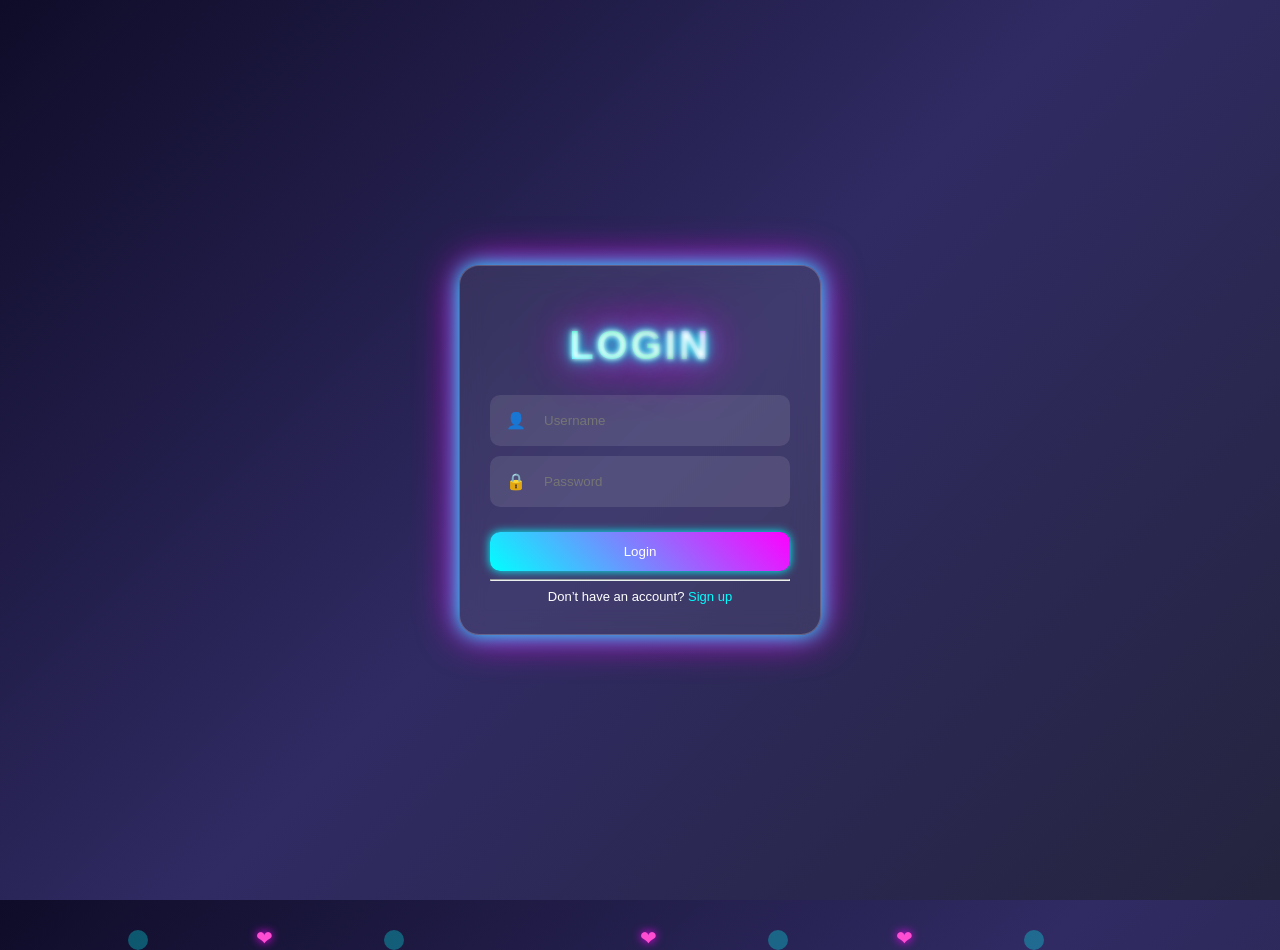
<file: index.html>
<!DOCTYPE html>
<html lang="en">
<head>
    <meta charset="UTF-8">
    <title>Login Page</title>
    <link rel="stylesheet" href="style.css">
</head>
<body>

<!-- floating bubbles -->
<div class="bubble"></div>
<div class="bubble"></div>
<div class="bubble"></div>
<div class="bubble"></div>

<!-- floating hearts -->
<div class="heart">❤</div>
<div class="heart">❤</div>
<div class="heart">❤</div>

<div class="box">

    <h1>LOGIN</h1>

    <div class="input-box">
        <span class="icon">👤</span>
        <input type="text" placeholder="Username">
    </div>

    <div class="input-box">
        <span class="icon">🔒</span>
        <input type="password" placeholder="Password">
    </div>

    <button type="button" onclick="location.href='dashboard/das.html'">Login</button>

    <hr>

    <div class="signup">
        Don’t have an account? <a href="registor/reg.html">Sign up</a>
    </div>

</div>

</body>
</html>
</file>
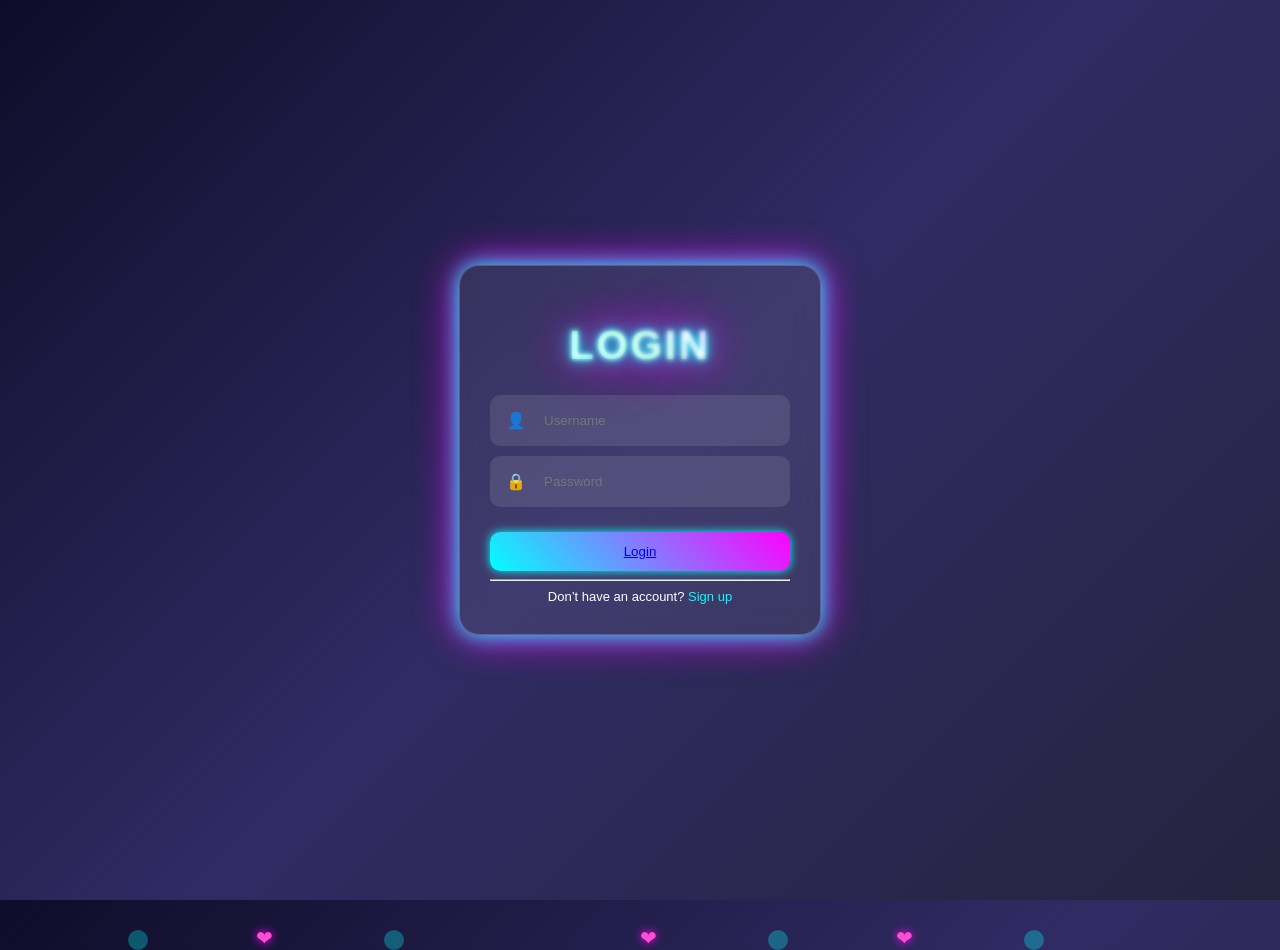
<file: project/index.html>
<!DOCTYPE html>
<html lang="en">
<head>
    <meta charset="UTF-8">
    <title>Login Page</title>
    <link rel="stylesheet" href="style.css">
</head>
<body>

<!-- floating bubbles -->
<div class="bubble"></div>
<div class="bubble"></div>
<div class="bubble"></div>
<div class="bubble"></div>

<!-- floating hearts -->
<div class="heart">❤</div>
<div class="heart">❤</div>
<div class="heart">❤</div>

<div class="box">

    <h1>LOGIN</h1>

    <div class="input-box">
        <span class="icon">👤</span>
        <input type="text" placeholder="Username">
    </div>

    <div class="input-box">
        <span class="icon">🔒</span>
        <input type="password" placeholder="Password">
    </div>

    <button><a href="http://127.0.0.1:5500/login/dashboard/das.html">Login</a></button>

    <hr>

    <div class="signup">
        Don’t have an account? <a href="http://127.0.0.1:5500/login/registor/reg.html">Sign up</a>
    </div>

</div>

</body>
</html>
</file>
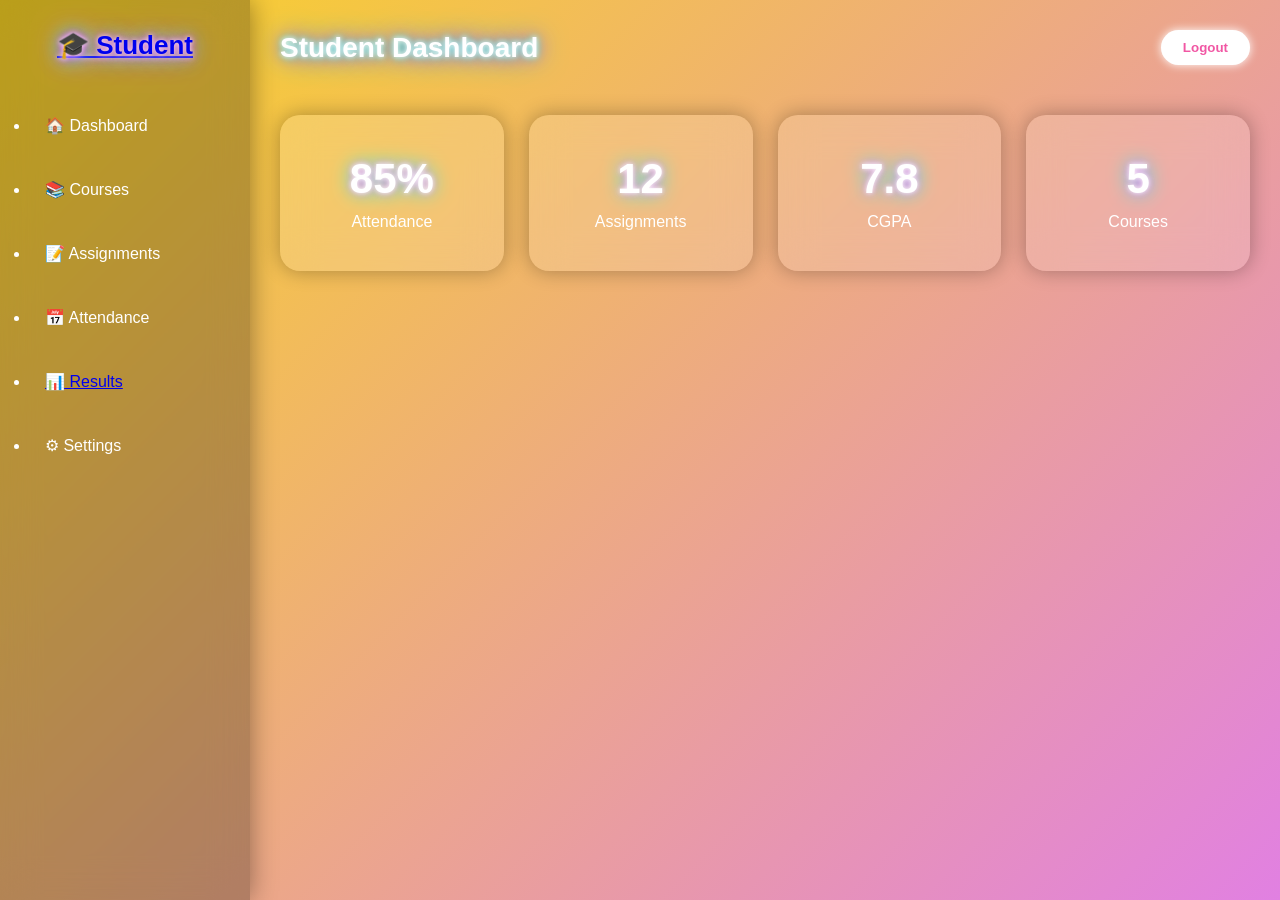
<file: dashboard/das.html>
<!DOCTYPE html>
<html lang="en">
<head>
<meta charset="UTF-8">
<meta name="viewport" content="width=device-width, initial-scale=1.0">
<title>Student Dashboard</title>
<link rel="stylesheet" href="style.css">
</head>

<body>

<div class="sidebar">
    <h2><a href="../porfolio/po.html">🎓 Student</a></h2>

    <ul>
        <li>🏠 Dashboard</li>
        <li>📚 Courses</li>
        <li>📝 Assignments</li>
        <li>📅 Attendance</li>
        <li><a href="../mark/ma.html">📊 Results</a></li>
        <li>⚙ Settings</li>
    </ul>
</div>

<div class="main">

    <div class="topbar">
        <h1>Student Dashboard</h1>
        <button>Logout</button>
    </div>

    <div class="cards">

        <div class="card">
            <h2>85%</h2>
            <p>Attendance</p>
        </div>

        <div class="card">
            <h2>12</h2>
            <p>Assignments</p>
        </div>

        <div class="card">
            <h2>7.8</h2>
            <p>CGPA</p>
        </div>

        <div class="card">
            <h2>5</h2>
            <p>Courses</p>
        </div>

    </div>

</div>

</body>
</html>
</file>
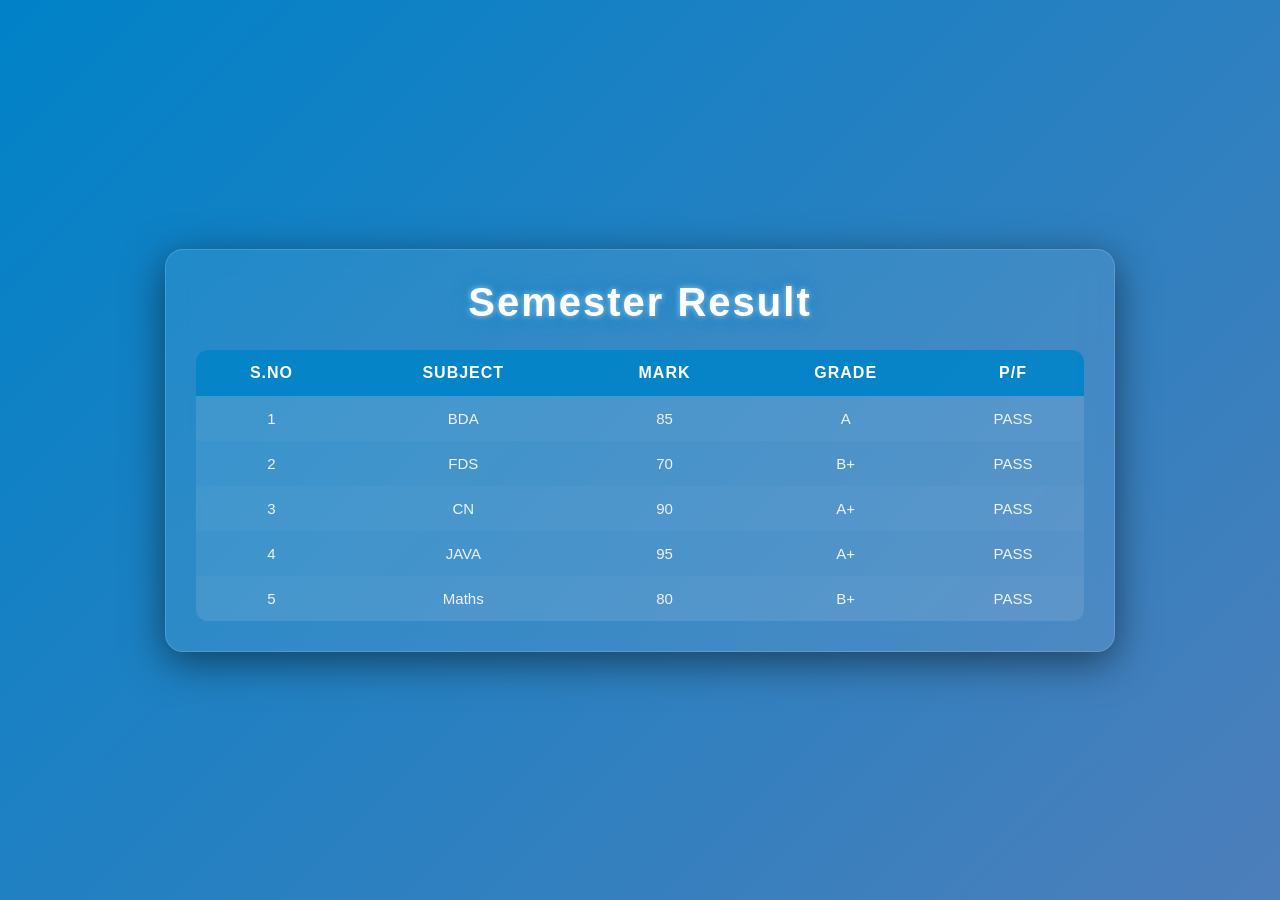
<file: mark/ma.html>
<!DOCTYPE html>
<html lang="en">
<head>
    <meta charset="UTF-8">
    <meta name="viewport" content="width=device-width, initial-scale=1.0">
    <title>Semester Result</title>

    <link rel="stylesheet" href="style.css">
</head>

<body>

    <div class="container">

        <h1>Semester Result</h1>

        <table>
            <tr>
                <th>S.No</th>
                <th>Subject</th>
                <th>Mark</th>
                <th>Grade</th>
                <th>P/F</th>
            </tr>

            <tr>
                <td>1</td>
                <td>BDA</td>
                <td>85</td>
                <td>A</td>
                <td>PASS</td>
            </tr>

            <tr>
                <td>2</td>
                <td>FDS</td>
                <td>70</td>
                <td>B+</td>
                <td>PASS</td>
            </tr>

            <tr>
                <td>3</td>
                <td>CN</td>
                <td>90</td>
                <td>A+</td>
                <td>PASS</td>
            </tr>

            <tr>
                <td>4</td>
                <td>JAVA</td>
                <td>95</td>
                <td>A+</td>
                <td>PASS</td>
            </tr>

            <tr>
                <td>5</td>
                <td>Maths</td>
                <td>80</td>
                <td>B+</td>
                <td>PASS</td>
            </tr>

        </table>

    </div>

</body>
</html>
</file>
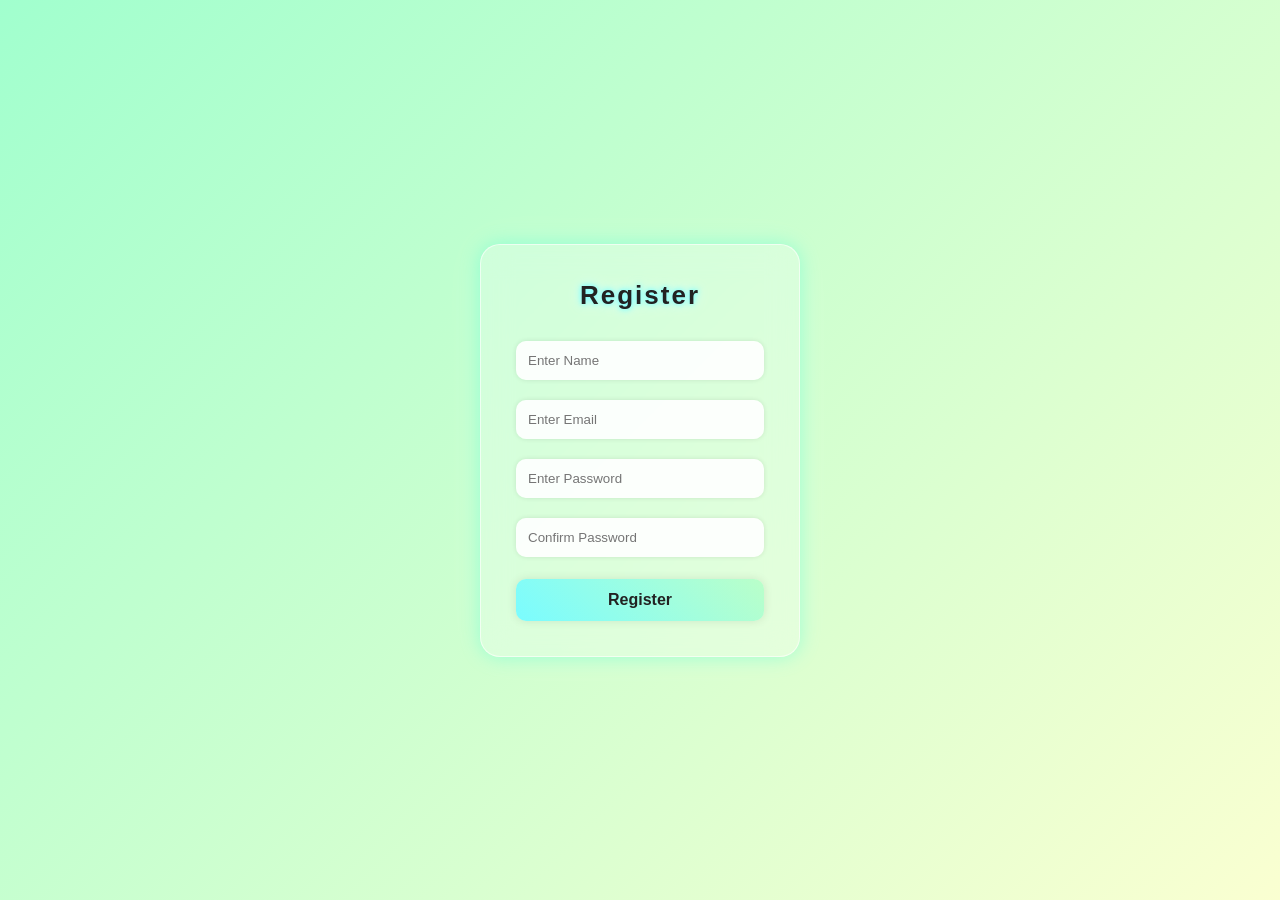
<file: registor/reg.html>
<!DOCTYPE html>
<html lang="en">
<head>
  <meta charset="UTF-8">
  <title>Register Page</title>
  <link rel="stylesheet" href="style.css">
</head>
<body>

  <div class="container">
    <h2>Register</h2>

    <form>
      <input type="text" placeholder="Enter Name" required>

      <input type="email" placeholder="Enter Email" required>

      <input type="password" placeholder="Enter Password" required>

      <input type="password" placeholder="Confirm Password" required>

      <button type="button" onclick="location.href='../index.html'">Register</button>
    </form>
  </div>

</body>
</html>
</file>
<file: style.css>
/* Background */
body{
    margin:0;
    height:100vh;
    display:flex;
    justify-content:center;
    align-items:center;
    font-family:Arial;
    background:linear-gradient(135deg,#0f0c29,#302b63,#24243e);
    overflow:hidden;
}

/* LOGIN BOX */
.box{
    background:rgba(255,255,255,0.08);
    padding:30px;
    border-radius:20px;
    width:300px;
    text-align:center;

    backdrop-filter:blur(12px);
    border:1px solid rgba(255,255,255,0.2);

    box-shadow:0 0 20px #00ffff,
               0 0 40px #ff00ff;
    transition:0.4s;
}

.box:hover{
    transform:scale(1.05);
    box-shadow:0 0 30px #00ffff,
               0 0 60px #ff00ff;
}

/* 🔥 LOGIN TEXT GLOW */
h1{
    font-size:40px;
    letter-spacing:3px;

    background:linear-gradient(45deg,#ff0000,#00ffff,#00ff00,#ff00ff,#ffff00);
    -webkit-background-clip:text;
    color:transparent;

    text-shadow:
    0 0 5px #fff,
    0 0 10px #00ffff,
    0 0 20px #00ffff,
    0 0 40px #ff00ff,
    0 0 60px #ff00ff;

    animation:glow 2s infinite alternate;
}

/* Glow Animation */
@keyframes glow{
    from{
        text-shadow:
        0 0 5px #fff,
        0 0 10px #00ffff,
        0 0 20px #00ffff,
        0 0 40px #ff00ff;
    }
    to{
        text-shadow:
        0 0 10px #fff,
        0 0 20px #00ffff,
        0 0 40px #00ffff,
        0 0 60px #ff00ff,
        0 0 80px #ff00ff;
    }
}

/* INPUT BOX */
.input-box{
    display:flex;
    align-items:center;
    background:rgba(255,255,255,0.1);
    margin:10px 0;
    border-radius:10px;
    padding:8px;
}

.icon{
    margin:0 8px;
}

.input-box input{
    width:100%;
    border:none;
    outline:none;
    background:transparent;
    color:white;
    padding:10px;
}

/* BUTTON */
button{
    width:100%;
    padding:12px;
    border:none;
    border-radius:10px;
    margin-top:15px;

    background:linear-gradient(45deg,#00ffff,#ff00ff);
    color:white;
    cursor:pointer;

    box-shadow:0 0 10px #00ffff;
    transition:0.3s;
}

button:hover{
    transform:scale(1.1);
    box-shadow:0 0 25px #ff00ff,
               0 0 50px #00ffff;
}

/* SIGNUP */
.signup{
    font-size:13px;
    color:white;
}

.signup a{
    color:#00ffff;
    text-decoration:none;
}

/* BUBBLES */
.bubble{
    position:absolute;
    bottom:-50px;
    width:20px;
    height:20px;
    background:rgba(0,255,255,0.3);
    border-radius:50%;
    animation:rise 8s infinite;
}

.bubble:nth-child(1){left:10%;animation-duration:6s;}
.bubble:nth-child(2){left:30%;animation-duration:7s;}
.bubble:nth-child(3){left:60%;animation-duration:5s;}
.bubble:nth-child(4){left:80%;animation-duration:9s;}

@keyframes rise{
    0%{transform:translateY(0);opacity:0;}
    50%{opacity:1;}
    100%{transform:translateY(-100vh);opacity:0;}
}

/* HEARTS */
.heart{
    position:absolute;
    bottom:-50px;
    color:#ff4dd2;
    font-size:20px;
    animation:float 10s infinite;
    text-shadow:0 0 10px #ff00ff;
}

.heart:nth-child(5){left:20%;}
.heart:nth-child(6){left:50%;}
.heart:nth-child(7){left:70%;}

@keyframes float{
    0%{transform:translateY(0);opacity:0;}
    50%{opacity:1;}
    100%{transform:translateY(-100vh) rotate(360deg);opacity:0;}
}
</file>
<file: project/style.css>
/* Background */
body{
    margin:0;
    height:100vh;
    display:flex;
    justify-content:center;
    align-items:center;
    font-family:Arial;
    background:linear-gradient(135deg,#0f0c29,#302b63,#24243e);
    overflow:hidden;
}

/* LOGIN BOX */
.box{
    background:rgba(255,255,255,0.08);
    padding:30px;
    border-radius:20px;
    width:300px;
    text-align:center;

    backdrop-filter:blur(12px);
    border:1px solid rgba(255,255,255,0.2);

    box-shadow:0 0 20px #00ffff,
               0 0 40px #ff00ff;
    transition:0.4s;
}

.box:hover{
    transform:scale(1.05);
    box-shadow:0 0 30px #00ffff,
               0 0 60px #ff00ff;
}

/* 🔥 LOGIN TEXT GLOW */
h1{
    font-size:40px;
    letter-spacing:3px;

    background:linear-gradient(45deg,#ff0000,#00ffff,#00ff00,#ff00ff,#ffff00);
    -webkit-background-clip:text;
    color:transparent;

    text-shadow:
    0 0 5px #fff,
    0 0 10px #00ffff,
    0 0 20px #00ffff,
    0 0 40px #ff00ff,
    0 0 60px #ff00ff;

    animation:glow 2s infinite alternate;
}

/* Glow Animation */
@keyframes glow{
    from{
        text-shadow:
        0 0 5px #fff,
        0 0 10px #00ffff,
        0 0 20px #00ffff,
        0 0 40px #ff00ff;
    }
    to{
        text-shadow:
        0 0 10px #fff,
        0 0 20px #00ffff,
        0 0 40px #00ffff,
        0 0 60px #ff00ff,
        0 0 80px #ff00ff;
    }
}

/* INPUT BOX */
.input-box{
    display:flex;
    align-items:center;
    background:rgba(255,255,255,0.1);
    margin:10px 0;
    border-radius:10px;
    padding:8px;
}

.icon{
    margin:0 8px;
}

.input-box input{
    width:100%;
    border:none;
    outline:none;
    background:transparent;
    color:white;
    padding:10px;
}

/* BUTTON */
button{
    width:100%;
    padding:12px;
    border:none;
    border-radius:10px;
    margin-top:15px;

    background:linear-gradient(45deg,#00ffff,#ff00ff);
    color:white;
    cursor:pointer;

    box-shadow:0 0 10px #00ffff;
    transition:0.3s;
}

button:hover{
    transform:scale(1.1);
    box-shadow:0 0 25px #ff00ff,
               0 0 50px #00ffff;
}

/* SIGNUP */
.signup{
    font-size:13px;
    color:white;
}

.signup a{
    color:#00ffff;
    text-decoration:none;
}

/* BUBBLES */
.bubble{
    position:absolute;
    bottom:-50px;
    width:20px;
    height:20px;
    background:rgba(0,255,255,0.3);
    border-radius:50%;
    animation:rise 8s infinite;
}

.bubble:nth-child(1){left:10%;animation-duration:6s;}
.bubble:nth-child(2){left:30%;animation-duration:7s;}
.bubble:nth-child(3){left:60%;animation-duration:5s;}
.bubble:nth-child(4){left:80%;animation-duration:9s;}

@keyframes rise{
    0%{transform:translateY(0);opacity:0;}
    50%{opacity:1;}
    100%{transform:translateY(-100vh);opacity:0;}
}

/* HEARTS */
.heart{
    position:absolute;
    bottom:-50px;
    color:#ff4dd2;
    font-size:20px;
    animation:float 10s infinite;
    text-shadow:0 0 10px #ff00ff;
}

.heart:nth-child(5){left:20%;}
.heart:nth-child(6){left:50%;}
.heart:nth-child(7){left:70%;}

@keyframes float{
    0%{transform:translateY(0);opacity:0;}
    50%{opacity:1;}
    100%{transform:translateY(-100vh) rotate(360deg);opacity:0;}
}
</file>
<file: dashboard/style.css>
*{
    margin:0;
    padding:0;
    box-sizing:border-box;
    font-family:Arial, Helvetica, sans-serif;
}

/* 🌈 Animated Neon Background */
body{
    display:flex;
    height:100vh;
    overflow:hidden;
    background:linear-gradient(-45deg,#ff0099,#493240,#00dbde,#e180e2,#f9d423);
    background-size:400% 400%;
    animation:gradientBG 12s ease infinite;
}

/* Background animation */
@keyframes gradientBG{
    0%{background-position:0% 50%;}
    50%{background-position:100% 50%;}
    100%{background-position:0% 50%;}
}

/* ✨ Sidebar Glass Effect */
.sidebar{
    width:250px;
    padding:30px;
    color:white;
    background:rgba(0,0,0,0.25);
    backdrop-filter:blur(18px);
    box-shadow:0 0 25px rgba(0,0,0,0.4);
}

/* 🔥 Glowing Title */
.sidebar h2{
    text-align:center;
    margin-bottom:40px;
    font-size:26px;
    color:#fff;
    text-shadow:
        0 0 5px #fff,
        0 0 10px #ff00ff,
        0 0 20px #00ffff,
        0 0 30px #f165f1;
}

/* Menu Items */
.sidebar ul li{
    padding:15px;
    margin:15px 0;
    border-radius:12px;
    cursor:pointer;
    transition:0.4s;
    color:white;
    position:relative;
}

/* 🌟 Hover Glow */
.sidebar ul li:hover{
    background:rgba(255,255,255,0.95);
    color:#ff0080;
    transform:translateX(10px);
    box-shadow:
        0 0 10px #ff0080,
        0 0 20px #00ffff,
        0 0 30px #da70da;
}

/* Main */
.main{
    flex:1;
    padding:30px;
}

/* Topbar */
.topbar{
    display:flex;
    justify-content:space-between;
    align-items:center;
    color:white;
}

/* 🔥 Big Glow Heading */
.topbar h1{
    font-size:28px;
    text-shadow:
        0 0 5px #fff,
        0 0 10px #00ffff,
        0 0 20px #ff00ff,
        0 0 30px #00ffff;
}

/* Button */
.topbar button{
    padding:10px 22px;
    border:none;
    border-radius:25px;
    font-weight:bold;
    cursor:pointer;
    background:white;
    color:#f157a4;
    transition:0.4s;
    box-shadow:0 0 10px #fff;
}

.topbar button:hover{
    transform:scale(1.1);
    background:#f161a9;
    color:white;
    box-shadow:0 0 15px #753354, 0 0 30px #00ffff;
}

/* Cards Grid */
.cards{
    display:grid;
    grid-template-columns:repeat(auto-fit,minmax(220px,1fr));
    gap:25px;
    margin-top:50px;
}

/* Glass Card */
.card{
    background:rgba(255,255,255,0.15);
    backdrop-filter:blur(18px);
    padding:40px;
    border-radius:20px;
    text-align:center;
    color:white;
    transition:0.5s;
    box-shadow:0 0 20px rgba(0,0,0,0.3);
}

/* ✨ Card Hover Glow */
.card:hover{
    transform:translateY(-10px) scale(1.08);
    background:rgba(255,255,255,0.95);
    color:#6a11cb;
    box-shadow:
        0 0 15px #e9aee9,
        0 0 30px #00ffff,
        0 0 40px #ff0080;
}

/* 🔥 Glowing Numbers/Text */
.card h2{
    font-size:42px;
    margin-bottom:10px;
    text-shadow:
        0 0 5px #fff,
        0 0 10px hsl(300, 81%, 71%),
        0 0 20px #00ffff;
}
</file>
<file: mark/style.css>
*{
    margin:0;
    padding:0;
    box-sizing:border-box;
    font-family:Arial, sans-serif;
}

body{
    height:100vh;
    display:flex;
    justify-content:center;
    align-items:center;
    background:linear-gradient(-45deg,#1f1c2c,#928dab,#667db6,#0082c8);
    background-size:400% 400%;
    animation:gradientBG 12s ease infinite;
    overflow:hidden;
}

/* Smooth professional background animation */
@keyframes gradientBG{
    0%{background-position:0% 50%;}
    50%{background-position:100% 50%;}
    100%{background-position:0% 50%;}
}

/* Container (glass + clean UI) */
.container{
    width:92%;
    max-width:950px;
    padding:30px;
    border-radius:18px;
    background:rgba(255,255,255,0.08);
    backdrop-filter:blur(14px);
    box-shadow:0 10px 40px rgba(0,0,0,0.5);
    border:1px solid rgba(255,255,255,0.15);
    transition:0.4s ease;
}

.container:hover{
    transform:translateY(-5px);
    box-shadow:0 15px 55px rgba(0,0,0,0.6);
}

/* Title with elegant glow */
h1{
    text-align:center;
    margin-bottom:25px;
    font-size:40px;
    color:#ffffff;
    letter-spacing:2px;
    text-shadow:
        0 0 6px rgba(255,255,255,0.6),
        0 0 12px rgba(0,130,200,0.6),
        0 0 20px rgba(0,130,200,0.4);
}

/* Table design (clean corporate style) */
table{
    width:100%;
    border-collapse:collapse;
    overflow:hidden;
    border-radius:12px;
    background:rgba(255,255,255,0.05);
}

/* Header */
th{
    background:rgba(0,130,200,0.9);
    color:white;
    padding:14px;
    font-size:16px;
    text-transform:uppercase;
    letter-spacing:1px;
}

/* Cells */
td{
    padding:14px;
    text-align:center;
    color:#f1f1f1;
    font-size:15px;
    transition:0.3s ease;
}

/* Row styling (subtle professional stripes) */
tr:nth-child(even){
    background:rgba(255,255,255,0.06);
}

tr:nth-child(odd){
    background:rgba(255,255,255,0.03);
}

/* Hover effect (clean highlight) */
tr:hover{
    background:rgba(0,130,200,0.25);
    transform:scale(1.01);
    transition:0.3s;
}

/* Cell hover (soft highlight only) */
td:hover{
    background:rgba(255,255,255,0.2);
    color:#ffffff;
    border-radius:6px;
}
</file>
<file: registor/style.css>
* {
  margin: 0;
  padding: 0;
  box-sizing: border-box;
  font-family: Arial, sans-serif;
}

body {
  height: 100vh;
  display: flex;
  justify-content: center;
  align-items: center;

  /* LIGHT & SOFT COLOR BACKGROUND */
  background: linear-gradient(135deg,
    #a1ffce,
    #faffd1,
    #c2ffd8,
    #d4fc79);
  background-size: 300% 300%;
  animation: bgMove 10s ease infinite;
}

@keyframes bgMove {
  0% { background-position: 0% 50%; }
  50% { background-position: 100% 50%; }
  100% { background-position: 0% 50%; }
}

/* BOX */
.container {
  background: rgba(255, 255, 255, 0.25);
  backdrop-filter: blur(15px);
  padding: 35px;
  border-radius: 20px;
  width: 320px;
  text-align: center;

  border: 1px solid rgba(255,255,255,0.6);

  box-shadow:
    0 0 20px rgba(0, 255, 200, 0.3),
    0 0 40px rgba(255, 255, 255, 0.2);

  transition: 0.4s;
}

.container:hover {
  transform: scale(1.05);
  box-shadow:
    0 0 25px #7afcff,
    0 0 40px #ffffff;
}

/* TITLE GLOW */
h2 {
  margin-bottom: 20px;
  color: #222;

  font-size: 26px;
  letter-spacing: 2px;

  text-shadow:
    0 0 5px #7afcff,
    0 0 10px #7afcff,
    0 0 15px #ffffff;
}

/* INPUT */
input {
  width: 100%;
  padding: 12px;
  margin: 10px 0;

  border: none;
  outline: none;
  border-radius: 10px;

  background: rgba(255,255,255,0.9);

  transition: 0.3s;

  box-shadow: 0 0 5px rgba(0,0,0,0.1);
}

input:focus {
  transform: scale(1.05);

  box-shadow:
    0 0 10px #7afcff,
    0 0 20px #baffc9;

  background: #ffffff;
}

/* BUTTON */
button {
  width: 100%;
  padding: 12px;
  margin-top: 12px;

  border: none;
  border-radius: 10px;
  cursor: pointer;

  background: linear-gradient(45deg, #7afcff, #baffc9);
  color: #222;

  font-size: 16px;
  font-weight: bold;

  transition: 0.4s;

  box-shadow: 0 0 10px rgba(0,0,0,0.1);
}

button:hover {
  transform: scale(1.08);

  box-shadow:
    0 0 15px #7afcff,
    0 0 25px #baffc9;
}
</file>
